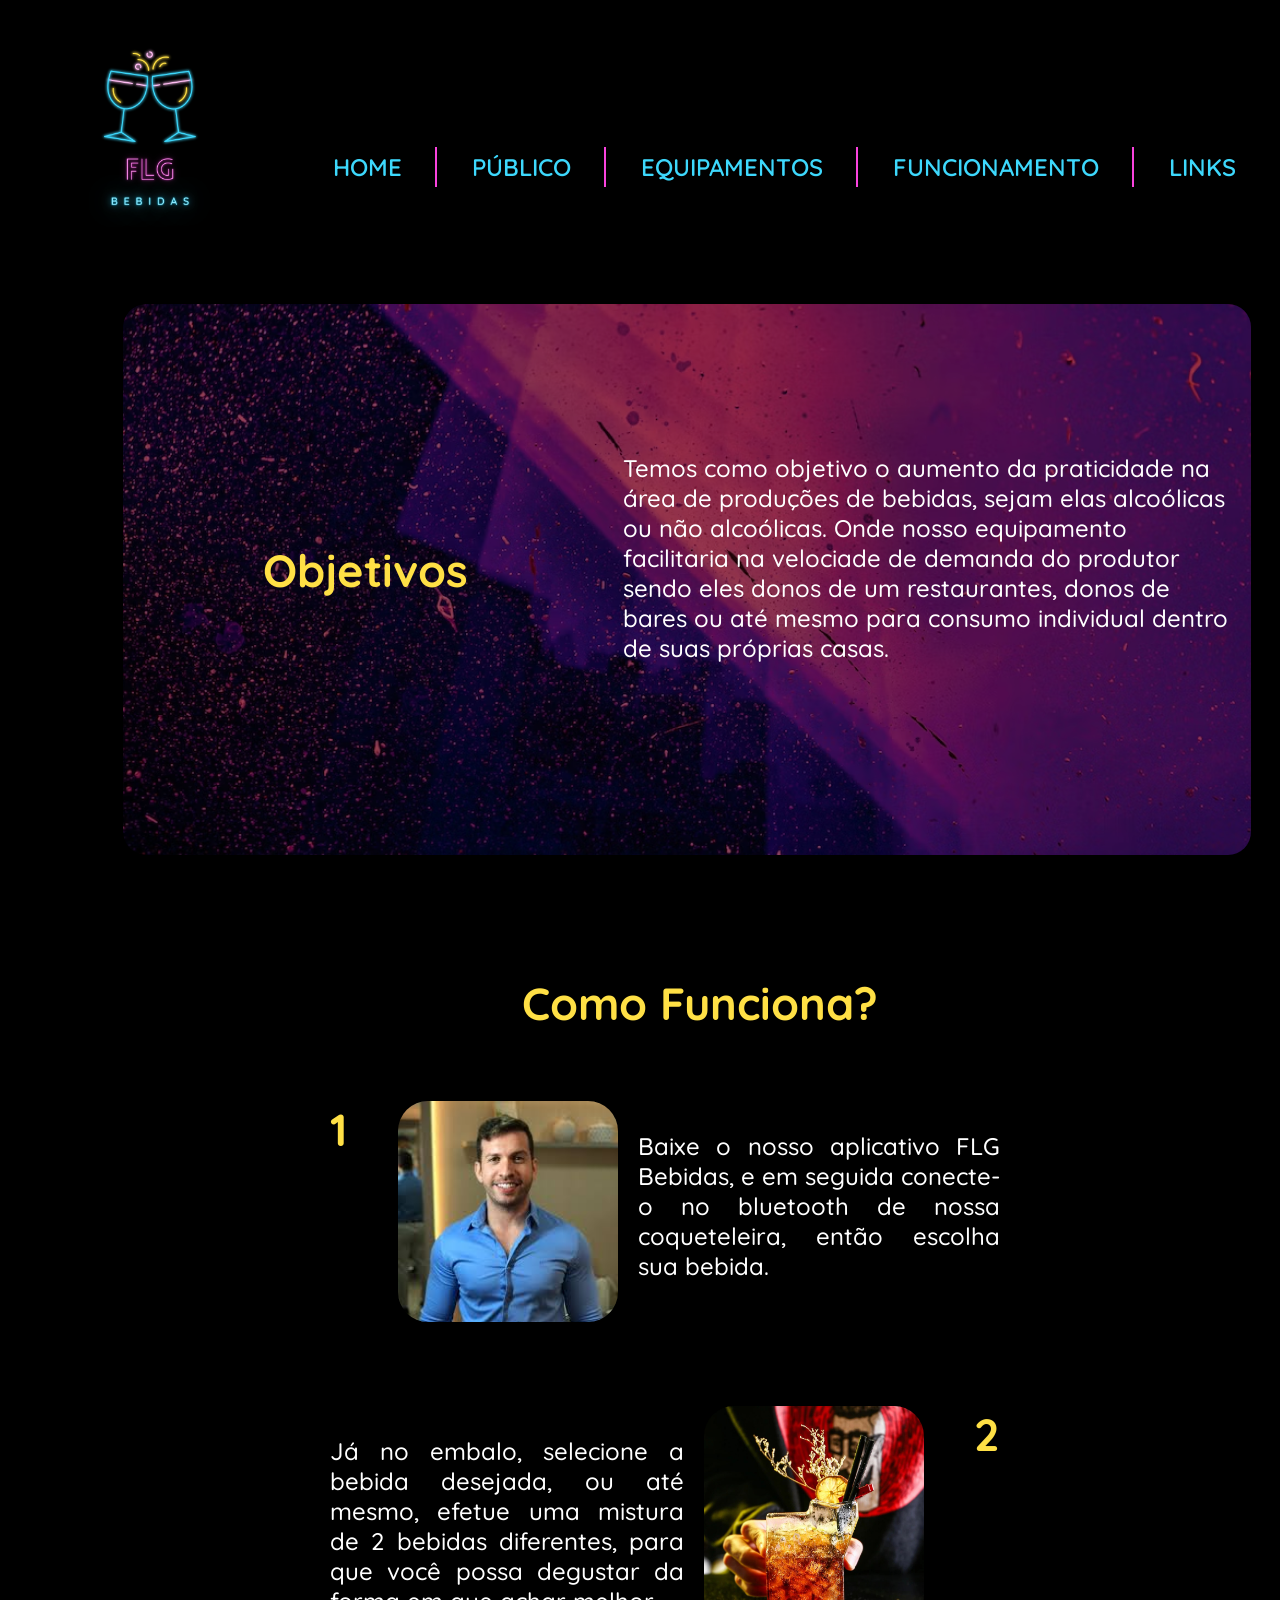
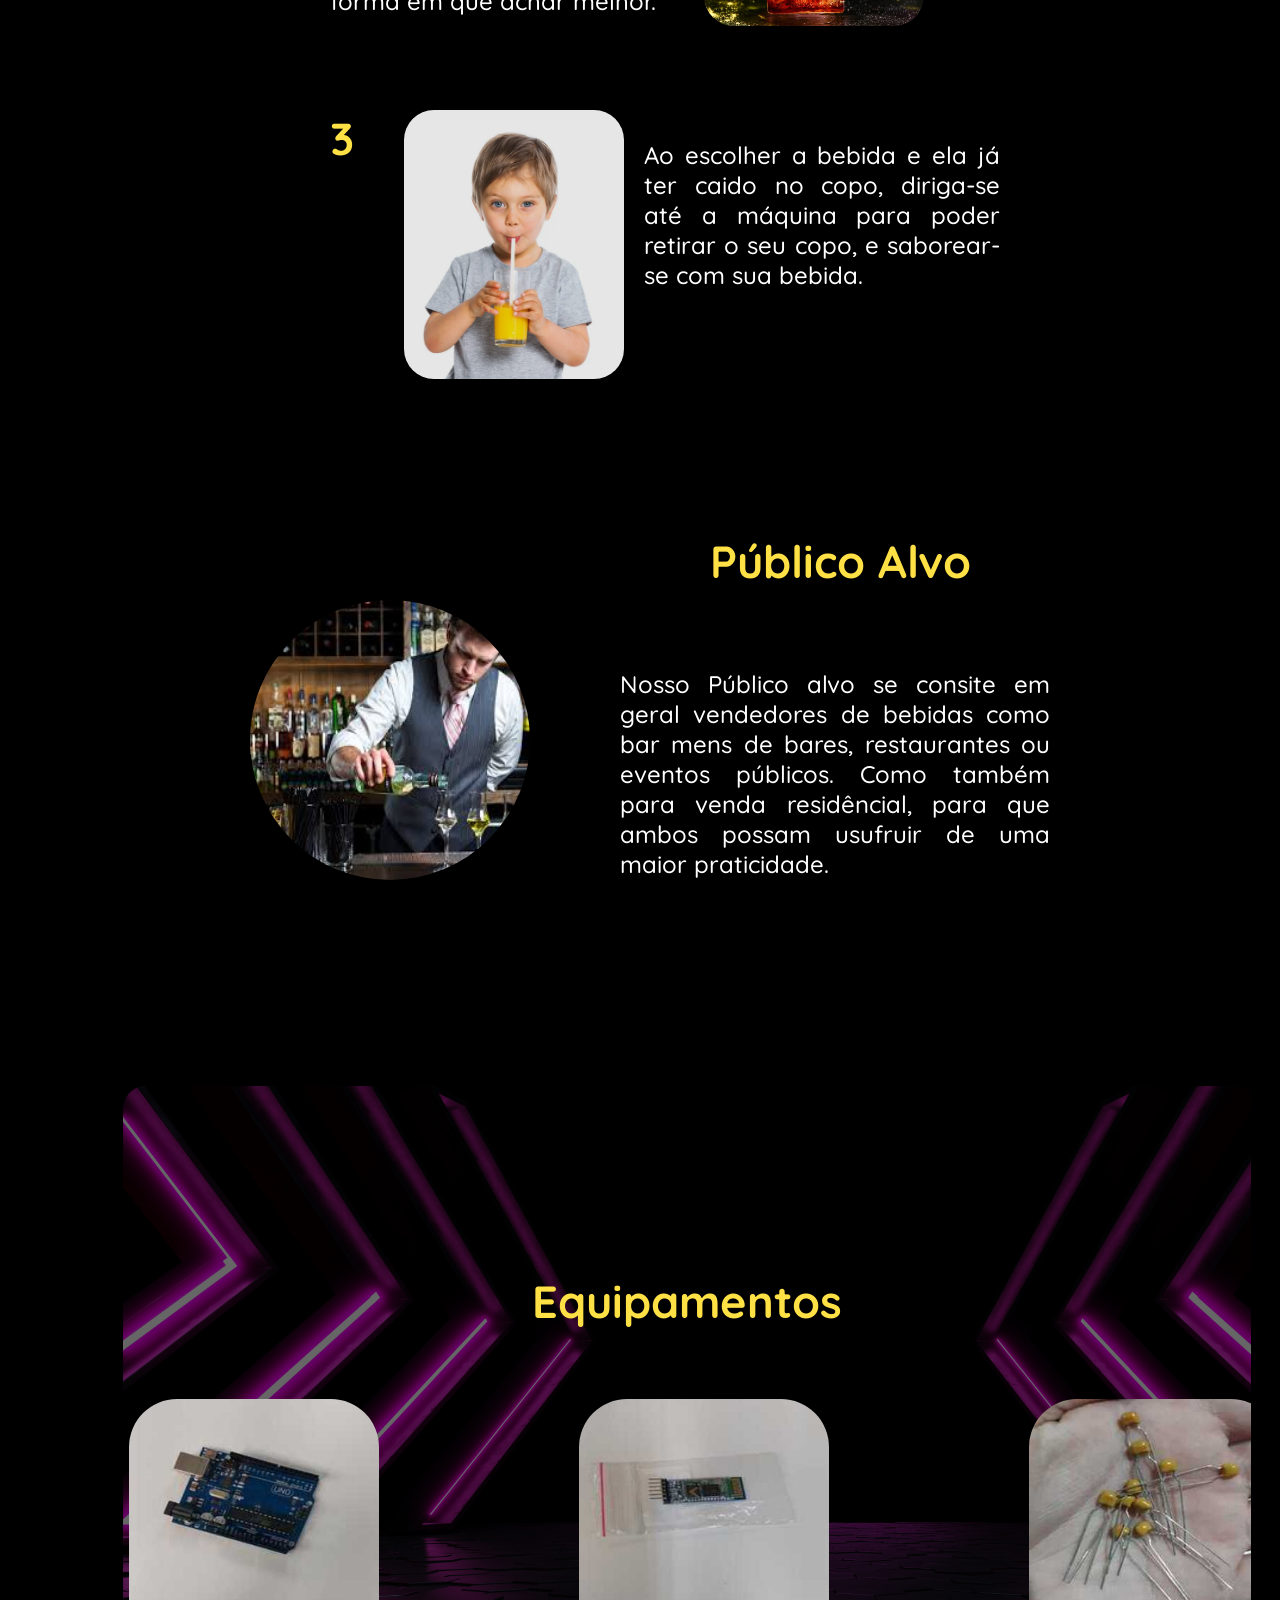
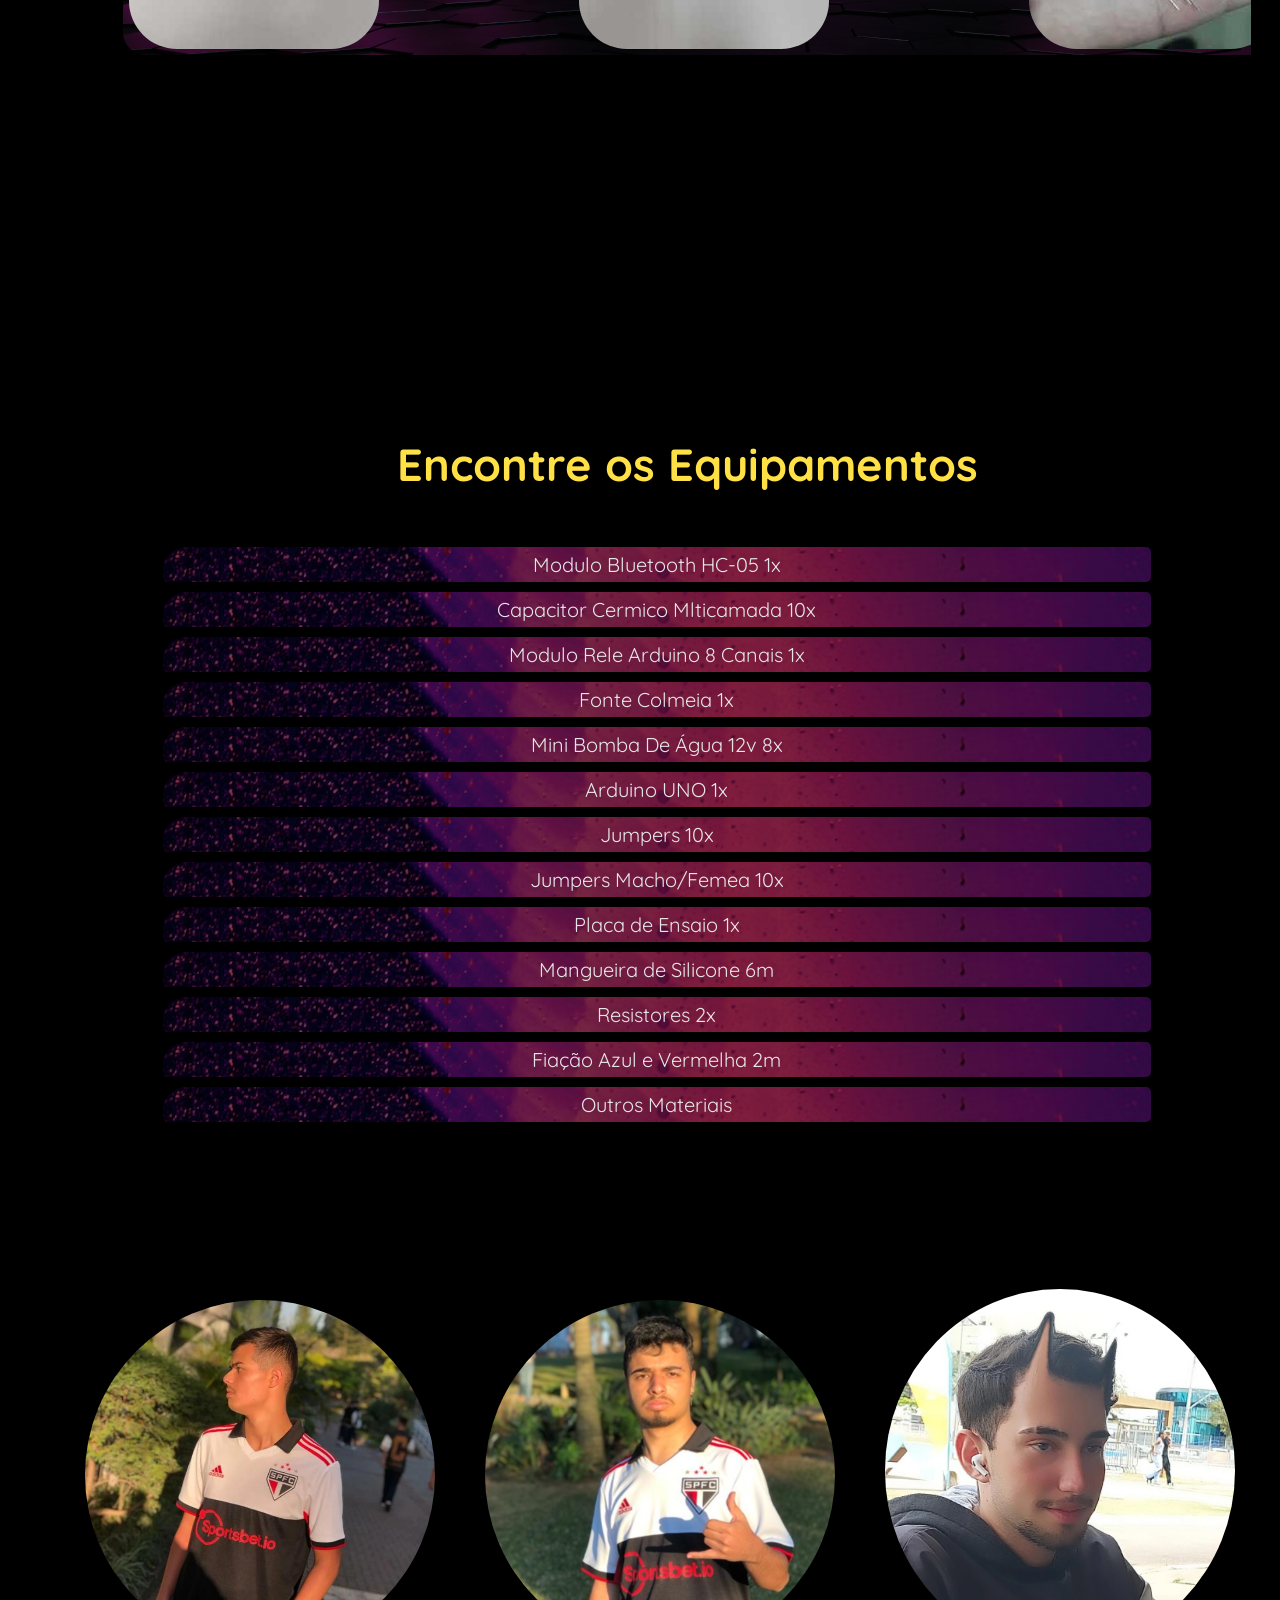
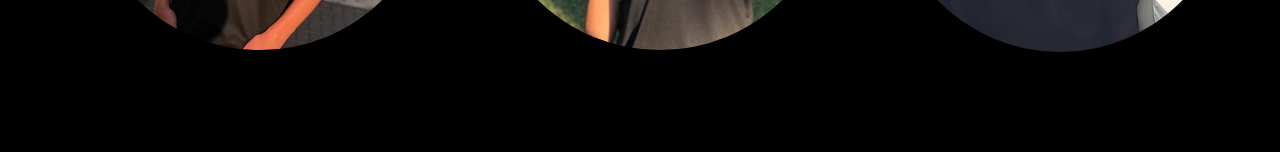
<file: index.html>
<!DOCTYPE html>
<html lang="pt-br">
<head>
    <meta charset="UTF-8">
    <meta http-equiv="X-UA-Compatible" content="IE=edge">
    <meta name="viewport" content="width=device-width, initial-scale=1.0">
    <link rel="shortcut icon" href="./assets/img/Favicon.png" type="image/x-icon">
    <link rel="stylesheet" href="./assets/css/style.css">
    <title>FLG Bebidas</title>
</head>
<body>
    <nav>    
        <div class="navbar" id="navbar">
            <picture>
                <img src="./assets/img/Borcelle Podcast Logo.png" alt="logo do nosso projeto que possui duas taças e escrito FLG Bebidas">
            </picture>
            <div class="navlink" id="navlink">
                <input type="checkbox" />
                <span></span>
                <span></span>
                <span></span>
                <div class="home">
                <a href="#home">Home</a>
            </div>
            <div class="publico">
                <a href="#publico">Público</a>
            </div>
                 <div class="equipamentos">
                <a href="#equipamentos">Equipamentos</a>
                 </div> 
            <div class="funcionamento">
                <a href="#funcionamento">Funcionamento</a>
            </div>
            <div class="links">
                <a href="#links">Links</a>
            </div>
            </div>
        </div>
    </nav>
    <main>
        <section id="home">
            <h2>Objetivos</h2>
            <p>Temos como objetivo o aumento da praticidade na área de produções de bebidas, sejam elas alcoólicas ou não alcoólicas. Onde nosso equipamento facilitaria na velociade de demanda do produtor sendo eles donos de um restaurantes, donos de bares ou até mesmo para consumo individual dentro de suas próprias casas.</p>
        </section>
        <section id="funcionamento">
            <h2>Como Funciona?</h2>
            <div class="first">
                <h3>1</h3>
                <picture>
                    <img src="./assets/img/pessoa.jpg" alt="">
                </picture>
                <p>Baixe o nosso aplicativo FLG Bebidas, e em seguida conecte-o no bluetooth de nossa coqueteleira, então escolha sua bebida.
                </p>
            </div>
            <div class="second">
                <h3>2</h3>
                <picture>
                    <img src="./assets/img/drink2.jpg" alt="">
                </picture>
                <p>Já no embalo, selecione a bebida desejada, ou até mesmo, efetue uma mistura de 2 bebidas diferentes, para que você possa degustar da forma em que achar melhor.
                </p>
            </div>
            <div class="third">
                <h3>3</h3>
                <picture>
                    <img  src="./assets/img/drink3.jpg" alt="">
                </picture>
                <p>Ao escolher a bebida e ela já ter caido no copo, diriga-se até a máquina para poder retirar o seu copo, e saborear-se com sua bebida.
                    </p>
            </div>
        </section>
        <section id="publico">
            <picture>
                <img src="./assets/img/bartender.jpg" alt="">
            </picture>
            <div class="texto">
                <h2>Público Alvo</h2>
                <p>Nosso Público alvo se consite em geral vendedores de bebidas como bar mens de bares, restaurantes ou eventos públicos. Como também para venda residêncial, para que ambos  possam usufruir de uma maior praticidade.</p>
            </div>
        </section>
        <section id="equipamentos">
            <div class="texto1">
                <h2>Equipamentos</h2>
            </div>
            <div class="carossel-Container">
              <div class="btnCarossel BtnBack disable">
                <span id="seta"></span>
              </div>
              <div class="carossel-Slide">
                <div class="item"><img src="./assets/img/arduinouno.jpg" alt="arduino" title="Arduino: Ele atua como o cérebro do nosso projeto, aonde foram feitas diversas conexões com jumpers para a transmissão do código para toda a nossa coqueteleira"></div>
                <div class="item"><img src="./assets/img/bluetooth.jpg" alt="arduino" title="Módulo Bluetooth: Será colocado em nossa coqueteleira, e serve para que o bluetooth do nosso aplicativo mobile seja conectado em nossa coqueteleira"></div>
                <div class="item"><img src="./assets/img/capacitador (1).jpg" alt="arduino" title=" 10 Capacitadores Cerâmicos: São dispositivos utilizados para o armazenamento de cargas elétricas, principalmente para frequências elevadas"></div>
                <div class="item"><img src="./assets/img/fonte-colmeia.jpg" alt="arduino" title="Fonte Colméia: Serve para transmitir energia elétrica ao nosso projeto, para que o arduino funcione e execute suas funções"></div>
                <div class="item"><img src="./assets/img/jumper.jpg" alt="arduino" title="Jumpers: São usados para realizar conexões elétricas com o objetivo de ativar, regular ou desativar funções específicas do sistema que não são acessíveis via software"></div>
                <div class="item"><img src="./assets/img/modulorele.jpg" alt="arduino" title="Módulos Relé: Serve para quando uma corrente circula, ele gera um campo eletromagnético que acaba atraindo uma série de contatos, estes contato fecham ou abrem os circuitos"></div>
                <div class="item"><img src="./assets/img/placadeensaio.jpg" alt="arduino" title="Placa de Ensaio: Uma adição de espaços para conexão de fios/jumpers, pois o arduino não possui espaço suficiente para certas ações"></div>
                <div class="item"><img src="./assets/img/bomba.jpg" alt="arduino" title="8 Mini Bombas de Água: Sugam as bebidas com mais intensidade, para que possam ir em direção ao copo com mais rapidez"></div>
              </div>
              <div class="btnCarossel BtnNext">
                <span id="seta"></span>
              </div>
            </div>
          </section>
        <section class="kk3hrdamanha" id="links">
            <h2>Encontre os Equipamentos</h2>
            <li><a href="https://produto.mercadolivre.com.br/MLB-1867394085-modulo-bluetooth-hc-05-_JM">Modulo Bluetooth HC-05 1x</a></li>
            <li><a href="https://produto.mercadolivre.com.br/MLB-1297963804-10-x-capacitor-cermico-multicamada-1uf-x-50v-1mf-a-granel-_JM">Capacitor Cermico Mlticamada 10x</a></li>
            <li><a href="https://produto.mercadolivre.com.br/MLB-1237599866-modulo-rele-arduino-8-canais-5v-10a-picautomoco-residenci-_JM">Modulo Rele Arduino 8 Canais 1x</a></li>
            <li><a href="https://produto.mercadolivre.com.br/MLB-1821443392-fonte-colmeia-12v-10a-120w-bivolt-plug-p4-machofmea-_JM">Fonte Colmeia 1x</a></li>
            <li><a href="https://shopee.com.br/product/330080478/13554716751?smtt=0.604680803-1661992046.3">Mini Bomba De Água 12v 8x</a></li>
            <li><a href="https://www.baudaeletronica.com.br/arduino-uno-r3-compativel-cabo-usb-atmega328-smd.html?gclid=CjwKCAjw7eSZBhB8EiwA60kCW0YP
            yysBqGmF73HT-k4rbilaHBQSs0HxnF1HXktI_DV1_f_lvSbjABoClo4QAvD_BwE">Arduino UNO 1x</a></li>
            <li><a href="https://www.baudaeletronica.com.br/jumper-premium-40p-x-20cm-macho-macho.html?gclid=CjwKCAjw7eSZBhB8EiwA60kCW2FrXgUajWjJNaQvf
            IMyXpLo0DEfzH8oQ8uJt3R1t9-vAAKojVIYNRoC0A8QAvD_BwE">Jumpers 10x</a></li>
            <ul><a href="https://www.baudaeletronica.com.br/jumper-premium-40p-x-20cm-macho-femea.html?gclid=CjwKCAjw7eSZBhB8EiwA60kCW8
            3w7INWyDW6hCIS3RuLT8w-EfdJ-CF4wzxL1uEBQp76iAAMOz9NEBoCafgQAvD_BwE">Jumpers Macho/Femea 10x</a></ul>
            <ul><a href="https://www.baudaeletronica.com.br/protoboard-400-pontos.html?gclid=CjwKCAjw7eSZBhB8EiwA60kCWz0Jakjvdnl-Day0b7
            N-YY-9TEpqL54wwYbRGz9KhUQw-Q3w-hGeOxoCh4oQAvD_BwE">Placa de Ensaio 1x</a></ul>
            <ul><a href="https://produto.mercadolivre.com.br/MLB-2140549402-10-metros-de-mangueira-de-silicone-4-x-2-_JM#position=6&search_layout=stack&type=item&tracki
            ng_id=aac76ecf-cdb5-477d-86e3-faba2c69ba9e">Mangueira de Silicone 6m</a></ul>
            <ul><a href="https://www.eletronicaomega.com/resistores-selecione-o-valor-10-unidades?utm_source=Site&utm_medium=GoogleMerchant&utm_campaign=GoogleMerchant&sku=G
            55D2WJEU-22k-w&gclid=CjwKCAjw7eSZBhB8EiwA60kCW2sVRgjN8TFdX7Q_S">Resistores 2x</a></ul>
            <ul><a href="https://www.neosolar.com.br/loja/cabo-solar-lafeber-cable-6mm-vermelho-1-8kv.html?gclid=CjwKCAjw7eSZBhB8EiwA60kCWxTCIZn4IqP60Hg6ELYEhf4
            QY7m1-blJ_Uqp467bGGHeKUy-w2GS4BoCRDgQAvD_BwE">Fiação Azul e Vermelha 2m</a></ul> 
            <ul><a href="https://create.arduino.cc/projecthub/Seafox_C/cheap-portable-cocktail-maker-barbot-with-app-4f9079">Outros Materiais</a></ul>
        </section>
        <section id="integrantes">
            <picture>
                <div class="foto-fernando"id="foto"><img src="./assets/img/catadordemanga.jpg">
                    <div id="comentario">Fernando</div>
                    <div id="comentario">Financeiro e programação</div>
              </div>
                <div id="foto"><img src="./assets/img/rc.jpg">
                    <div id="comentario">Leonardo</div>
                    <div id="comentario">Financeiro e programação</div>
              </div>
                <div class="ft-borges" id="foto"><img src="./assets/img/Borges.jpg">
                    <div id="comentario">Gustavo B.</div>
                    <div id="comentario">Financeiro, Parte fisica e programação</div>
                </div>
            </picture>
        </section>
    </main>
    <script src="./assets/js/script.js"></script>
</body>
</html>
</file>
<file: assets/css/style.css>
@import url('https://fonts.googleapis.com/css2?family=Quicksand:wght@500;700&display=swap');

* {
    padding: 0;
    margin: 0;
    box-sizing: border-box;
    font-family: 'Quicksand', sans-serif;
    color: #fff;
    background-color: black;
}
main{
    max-width: 375px;
    display: flex;
    flex-direction: column;
    justify-content: center;
    text-align: center;
}
input {
    width: 0;
    height: 0;
}
html {
    scroll-behavior: smooth;
    
}
body {
    min-height: 100vh;
    max-width: 350px;
   

}
h2 {
    font-size: 35px;
    font-weight: 700;
    background: none;
     
}
a {
    text-decoration: none;
    border-right: 2px solid #FA43DE;
    margin-right: 2px;
    text-align: center;
    padding: 5px;
    background: none;
}
p {
    font-size: 20px;
    font-weight: 500;
    background: none;

   
}
h3 {
    color: #FFE045;
    font-size: 35px;
    background: none;
}
.navbar img {
    width: 300px;
   
}
.navbar{
    display: flex;  
    text-transform: uppercase;
}
.navbar a:hover {
    color: #FFE045;
    transition: 1000ms;
}
.navlink {
    display: flex;
    flex-direction: row;
}
.navbar a {
    font-size: 18px;
    font-weight: 600;
    display: flex;
    margin-top: 147px;
    color: #3DD8FC; 
    padding-right: 27px;
    padding-left: 27px;

}
@media (min-width: 1000px){

    main{
        max-width: 1024px;
        display: flex;
        flex-direction: column;
        justify-content: center;
        text-align: center;
    }
    input {
        width: 0;
        height: 0;
    }
    html {
        scroll-behavior: smooth;
        
    }
    body {
        min-height: 100vh;
        max-width: 350px;
       
    
    }
    h2 {
        font-size: 45px;
        font-weight: 700;
        background: none;
         
    }
    a {
        text-decoration: none;
        border-right: 2px solid #FA43DE;
        margin-right: 2px;
        text-align: center;
        padding: 5px;
        background: none;
    }
    p {
        font-size: 24px;
        font-weight: 500;
        background: none;
    
       
    }
    h3 {
        color: #FFE045;
        font-size: 45px;
        background: none;
    }
    .navbar img {
        width: 300px;
    }
    .navbar{
        display: flex;  
        text-transform: uppercase;
    }
    .navbar a:hover {
        color: #FFE045;
        transition: 1000ms;
    }
    .navlink {
        display: flex;
        flex-direction: row;
    }
    .navbar a {
        font-size: 24px;
        font-weight: 600;
        display: flex;
        margin-top: 147px;
        color: #3DD8FC; 
        padding-right: 33px;
        padding-left: 33px;
    }
    #home {
        background: url(../img/Rectangle\ 1.png)no-repeat;
        width: 1128px;
        margin-left: 35%;
        height: 551px;
        display: flex;
        flex-wrap: wrap;
        align-content: center;
        align-items: center;
        border-radius: 23px;
         
    }
    #home h2 {
        text-align: justify;
        margin-left: 140px;
        margin-bottom: 45px;
        margin-top: 45px;
        color: #FFE045;
        font-weight: bold;
    }
    #home p {
        margin-left: 500px;
        margin-right: 20px;
        margin-top: -190px;
        justify-content: right;
        text-align: left;
    }
    #publico{
        display: flex;
        justify-content: center;
        align-items: center;
        width: 1000px;
        margin-left: 50px; 
    
    } 
    #publico img {
        width: 280px;
        height: 280px;
        border-radius: 50%;
        margin-top: 120px;
        margin-right: 20px;
        margin-bottom: 30px;
        margin-left: 200px;
        float: left;
        
    }
    .texto h2 {
        color: #FFE045;
        margin-top: 150px; 
        margin-bottom: 80px;
        margin-left: 80px ;
        
    }
    .texto p {
        text-align: justify;
        margin-left: 70px;
        margin-bottom: 127px;
    }
    .texto1 {
        background: none;
        margin-bottom: 70px;
    }
    .texto1 h2{
        color: #FFE045;
    }
    #equipamentos{
        width: 1128px;
        height: 100vh;
        background: url(../img/Rectangle\ 2.png)no-repeat;
        display: flex;
        margin-left: 35%;
        flex-direction: column;
        justify-content: center;
        text-align: center;
        align-items: center;
        border-radius: 10px;
        margin-bottom: 50px;
        margin-top: 80px;
    }  
    .carossel-Container{
        position: relative;
        display: flex;
        width: 1128px;
        height: 400px;
        overflow:hidden;
        justify-content: center;
        background: none;
      }
      .carossel-Slide{
        position: relative;
        display: flex;
        height: auto;
        width: 90%;
        overflow:visible;
        margin: 0 auto;
        background: none;
      }
      .item{
        position: relative;
        right: 0;
        flex: none;
        height: 310px;
        width: 450px;  
    
        transition: right 12s ease-out;
        box-sizing: content-box;
        background: none;
      }
      .item img {
        border-radius: 48px;
        margin-left: -300px;
        height: 250px;
        width: 250px; 
      }
      .btnCarossel{
        background: rgba(20, 20, 20, 0);
        width: 5%;
        height: 80%;
        position: absolute;
        top: 0;
        z-index: 1;
        display: flex;  
        align-items: center;
        justify-content: center;
      }
      .btnCarossel:hover{
        background: rgba(20,20,20,.65);
    }  
        #seta{
          box-shadow: 2px -2px 0 1px #fff inset;
          transition: box-shadow 100ms;
        } 
      .BtnBack{
        left: 0;
    }  
        #seta{
        position: absolute;
        padding: 17%;
        box-shadow: 2px -2px 0 -1px #fff inset;
        border: solid transparent;
        border-width: 0 0 2px 2px;
        margin: 0 auto;
        opacity: 0;
        transition: box-shadow 100ms;
        transform: rotate(45deg);
        }
      .BtnNext{
        right: 0;
    }  
        #seta{
          position: absolute;
          padding: 17%;
          box-shadow: 2px -2px 0 -1px #fff inset;
          border: solid transparent;
          border-width: 0 0 2px 2px;
          margin: 0 auto;
          opacity: 0;
          transition: box-shadow 100ms;
        transform: rotate(225deg); 
        }
    #funcionamento {
        display: flex;
        flex-wrap: wrap;
        align-items: center;
        justify-content: center;
        width: 1000px;
    }
    #funcionamento h2{
        margin-top: 120px;
        margin-bottom: 70px;
        margin-left: 400px;
        color: #FFE045;
    }    
    #funcionamento p{
        text-align: justify;
        padding-top: 30px;
    }
    #funcionamento div{
        display: flex;
        margin-left: 330px;
    
    }
    #funcionamento .first h3 {
        margin-right: 30px;
        font-weight: bold;
    
    }
    #funcionamento .second h3{
        margin-left: 30px;
        font-weight: bold;
    }
    #funcionamento .third h3 {
        margin-right: 30px;
        font-weight: bold;
    }
    #funcionamento .first img {
        border-radius: 30px;
        width: 220px;
        margin-right: 20px;
        margin-left: 20px;
        margin-bottom: 80px;
    }
    #funcionamento .second img {
        border-radius: 30px;
        width: 220px;
        margin-right: 20px;
        margin-left: 20px;
        margin-bottom: 80px;
    }
    #funcionamento .third img {
        border-radius: 30px;
        width: 220px;
        margin-right: 20px;
        margin-left: 20px;
        opacity: 90%;
    }
    #funcionamento .second {
        flex-direction: row-reverse;
        justify-content: right;
    }
    #integrantes {
        width: 1000px;
        margin-left: 30%;
    }
    #integrantes picture{
        display: flex;
        justify-content: center;
        align-items: center;
    }
    #integrantes img{    
        margin-top: 150px;
        border-radius: 50%;
        margin-right: 50px;
        width: 350px;
    }
    .foto-fernando {
        margin-left: 160px;
    }
    .ft-borges{
        margin-top: 12px;
    }
    #links a {
        font-size: 20px;
        border: none;
        background: url(../img/Rectangle\ 1.png)no-repeat;
        width: 1128px;
        border-radius: 5px;
        opacity: 90%;
    
    }
    #links h2{
        color: #FFE045;
        margin-bottom: 50px;
        margin-left: 60px;
    }
    #links a:hover {
        color: #3DD8FC;
        transition: 1500ms;
        font-size: 24px;
    }
    #links {
    
        width: 1000px;
        margin-left: 45%;
    }
    .links a{
        border: none;
        
    }   
    #comentario {
        position:relative; top:-80px;
        left:170px;
        padding:4px;
        line-height:20px;
        background:#333;
        color:#fff;
        display: block;
        width:135px;
        opacity: 0;
       
        -webkit-transition: all 300ms ease;
        -moz-transition: all 300ms ease;
        -ms-transition: all 300ms ease;
        -o-transition: all 300ms ease;
        transition: all 300ms ease;
       }
       #foto:hover  #comentario{
             opacity: 1;
       }
    .kk3hrdamanha li{
        display: flex;
        padding: 5px;
        justify-content: left;
    }
    .kk3hrdamanha ul{
        display: flex;
        padding: 5px;
        justify-content: right;
    }
}
</file>
